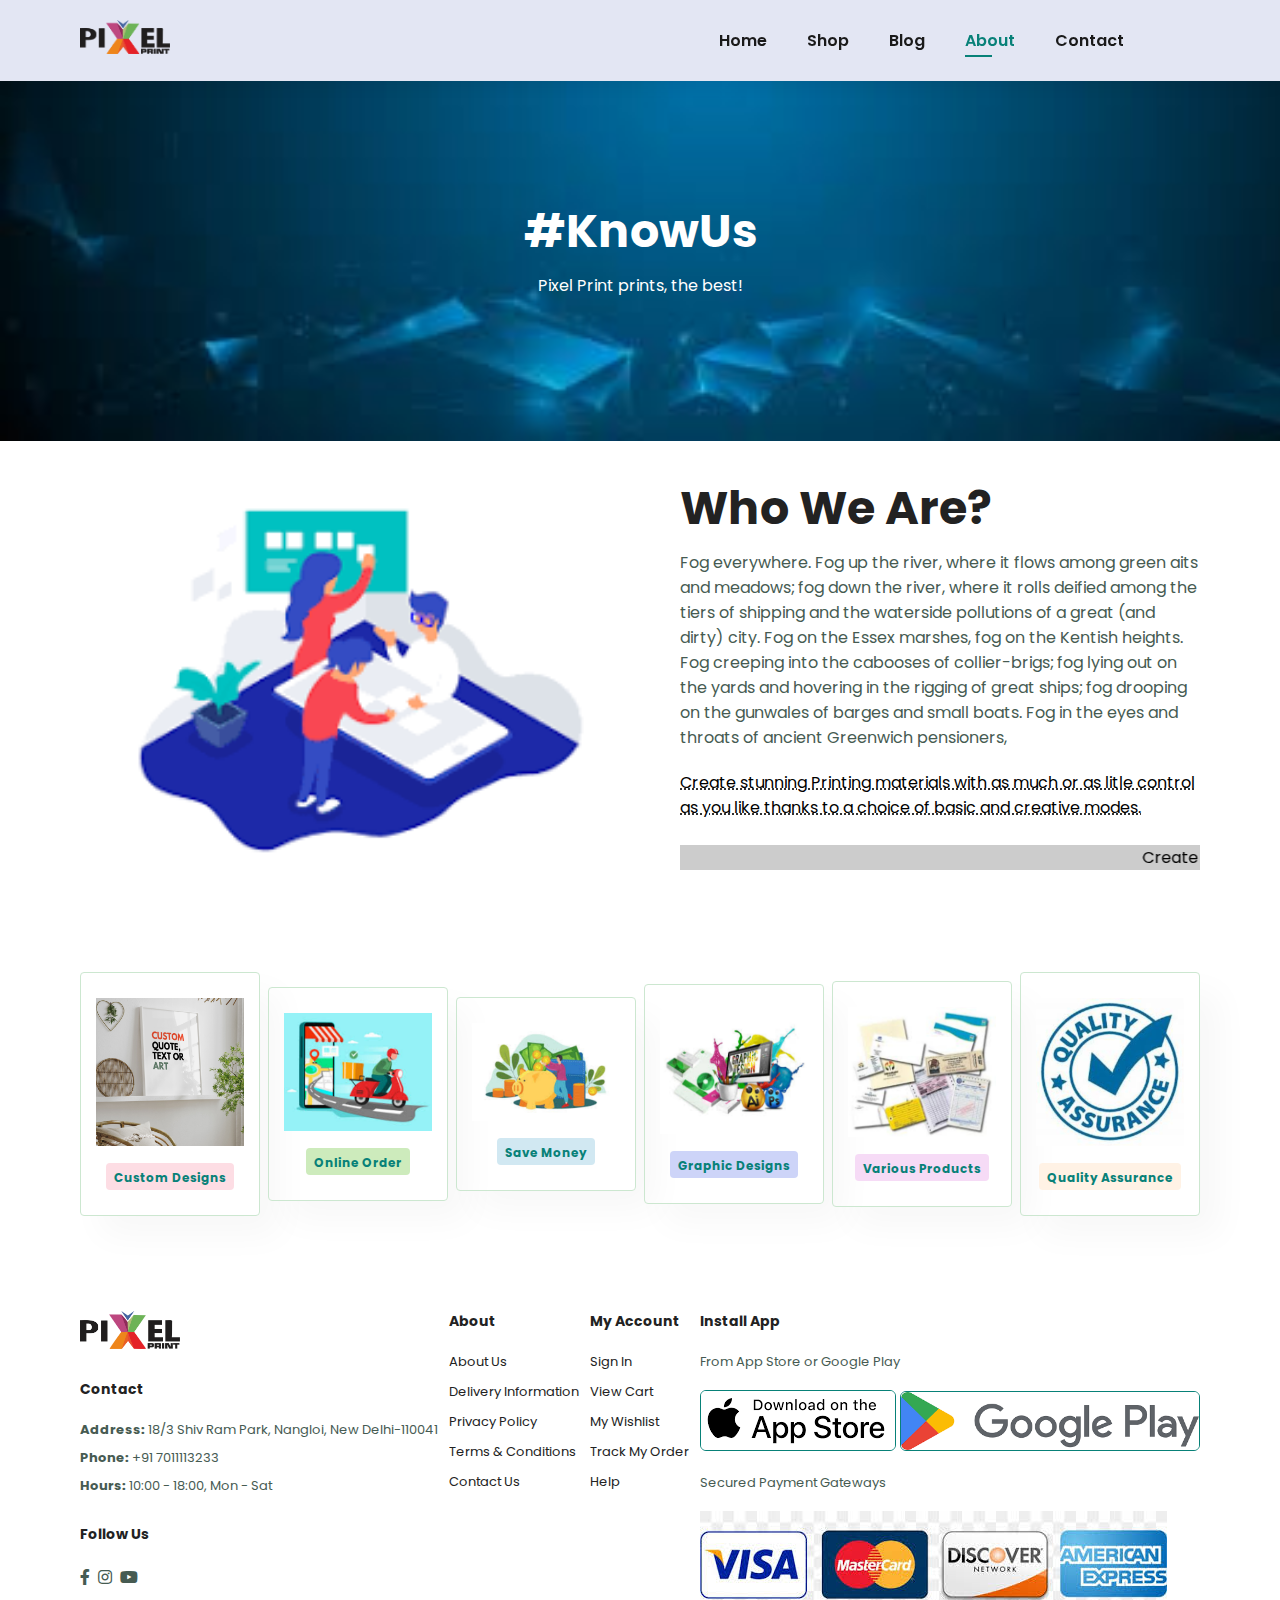
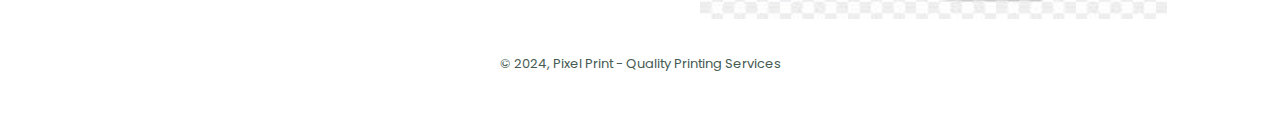
<file: about.html>
<!DOCTYPE html>
<html lang="en">

<head>
    <meta charset="UTF-8">
    <meta name="viewport" content="width=device-width, initial-scale=1.0">
    <title>Pixel Print</title>
    <link href="https://pro.fontawesome.com/releases/v5.10.0/css/all.css" rel="stylesheet">
    <link rel="stylesheet" href="style.css">
</head>

<body>
    <section id="header">
        <a href="#"><img src="images/PIXEL PRINT LOGO NEW.png" class="logo" alt=""></a>

        <div>
            <ul id="navbar">
                <li><a href="index.html">Home</a></li>
                <li><a href="shop.html">Shop</a></li>
                <li><a href="blog.html">Blog</a></li>
                <li><a class="active" href="about.html">About</a></li>
                <li><a href="contact.html">Contact</a></li>
                <li id="lg-bag"><a href="cart.html"><i class="far fa-shopping-bag"></i></a></li>
                <a href="#" id="close"><i class="far fa-times"></i></a>
            </ul>
        </div>
        <div id="mobile">
            <a href="cart.html"><i class="far fa-shopping-bag"></i></a>
            <i id="bar" class="fas fa-outdent"></i>
        </div>
    </section>

    <section id="page-header">
        <h2>#KnowUs</h2>
        <p>Pixel Print prints, the best!</p>
    </section>

    <section id="about-head" class="section-p1">
        <img src="images/abtus.png" alt="">
        <div>
            <h2>Who We Are?</h2>
            <p>Fog everywhere. Fog up the river, where it flows among green aits and meadows; fog down the river, where
                it rolls deified among the tiers of shipping and the waterside pollutions of a great (and dirty) city.
                Fog on the Essex marshes, fog on the Kentish heights. Fog creeping into the cabooses of collier-brigs;
                fog lying out on the yards and hovering in the rigging of great ships; fog drooping on the gunwales of
                barges and small boats. Fog in the eyes and throats of ancient Greenwich pensioners,</p>

            <abbr title="">Create stunning Printing materials with as much or as litle control as you like
                thanks to a choice of basic and creative modes.</abbr>

            <br><br>

            <marquee bgcolor="#ccc" loop="-1" scrollamout="5" width="100%">Create stunning Printing materials with as much or as litle control as you like
                thanks to a choice of basic and creative modes.</marquee>
        </div>
    </section>

    <!-- <section id="about-app" class="section-p1">
        <h1>Download Our <a href="#">App</a></h1>
        <div class="video">
            <video autoplay muted loop src=""></video>
        </div>
    </section> -->

    <section id="feature" class="section-p1">
        <div class="fe-box">
            <img src="images/features/f1.jpg" alt="">
            <h6>Custom Designs</h6>
        </div>
        <div class="fe-box">
            <img src="images/features/f2.jpg" alt="">
            <h6>Online Order</h6>
        </div>
        <div class="fe-box">
            <img src="images/features/f3.jpg" alt="">
            <h6>Save Money</h6>
        </div>
        <div class="fe-box">
            <img src="images/features/f4.jpg" alt="">
            <h6>Graphic Designs</h6>
        </div>
        <div class="fe-box">
            <img src="images/features/f5.jpg" alt="">
            <h6>Various Products</h6>
        </div>
        <div class="fe-box">
            <img src="images/features/f6.jpg" alt="">
            <h6>Quality Assurance</h6>
        </div>
    </section>

    <footer class="section-p1">
        <div class="col">
            <img class="logo" src="images/PIXEL PRINT LOGO NEW.png" alt="">
            <h4>Contact</h4>
            <p><strong>Address: </strong>18/3 Shiv Ram Park, Nangloi, New Delhi-110041</p>
            <p><strong>Phone: </strong>+91 7011113233</p>
            <p><strong>Hours: </strong>10:00 - 18:00, Mon - Sat</p>
            <div class="follow">
                <h4>Follow Us</h4>
                <div class="icon">
                    <i class="fab fa-facebook-f"></i>
                    <i class="fab fa-instagram"></i>
                    <i class="fab fa-youtube"></i>
                </div>
            </div>
        </div>

        <div class="col">
            <h4>About</h4>
            <a href="#">About Us</a>
            <a href="#">Delivery Information</a>
            <a href="#">Privacy Policy</a>
            <a href="#">Terms & Conditions</a>
            <a href="#">Contact Us</a>
        </div>

        <div class="col">
            <h4>My Account</h4>
            <a href="#">Sign In</a>
            <a href="#">View Cart</a>
            <a href="#">My Wishlist</a>
            <a href="#">Track My Order</a>
            <a href="#">Help</a>
        </div>

        <div class="col install">
            <h4>Install App</h4>
            <p>From App Store or Google Play</p>
            <div class="row">
                <img src="images/app.png" alt="">
                <img src="images/play.png" alt="" width="300px">
            </div>
            <p>Secured Payment Gateways</p>
            <img class="pay" src="images/pay.jpg" alt="">
        </div>

        <div class="copyright">
            <p>© 2024, Pixel Print - Quality Printing Services</p>
        </div>
    </footer>

    <script src="script.js"></script>
</body>

</html>
</file>
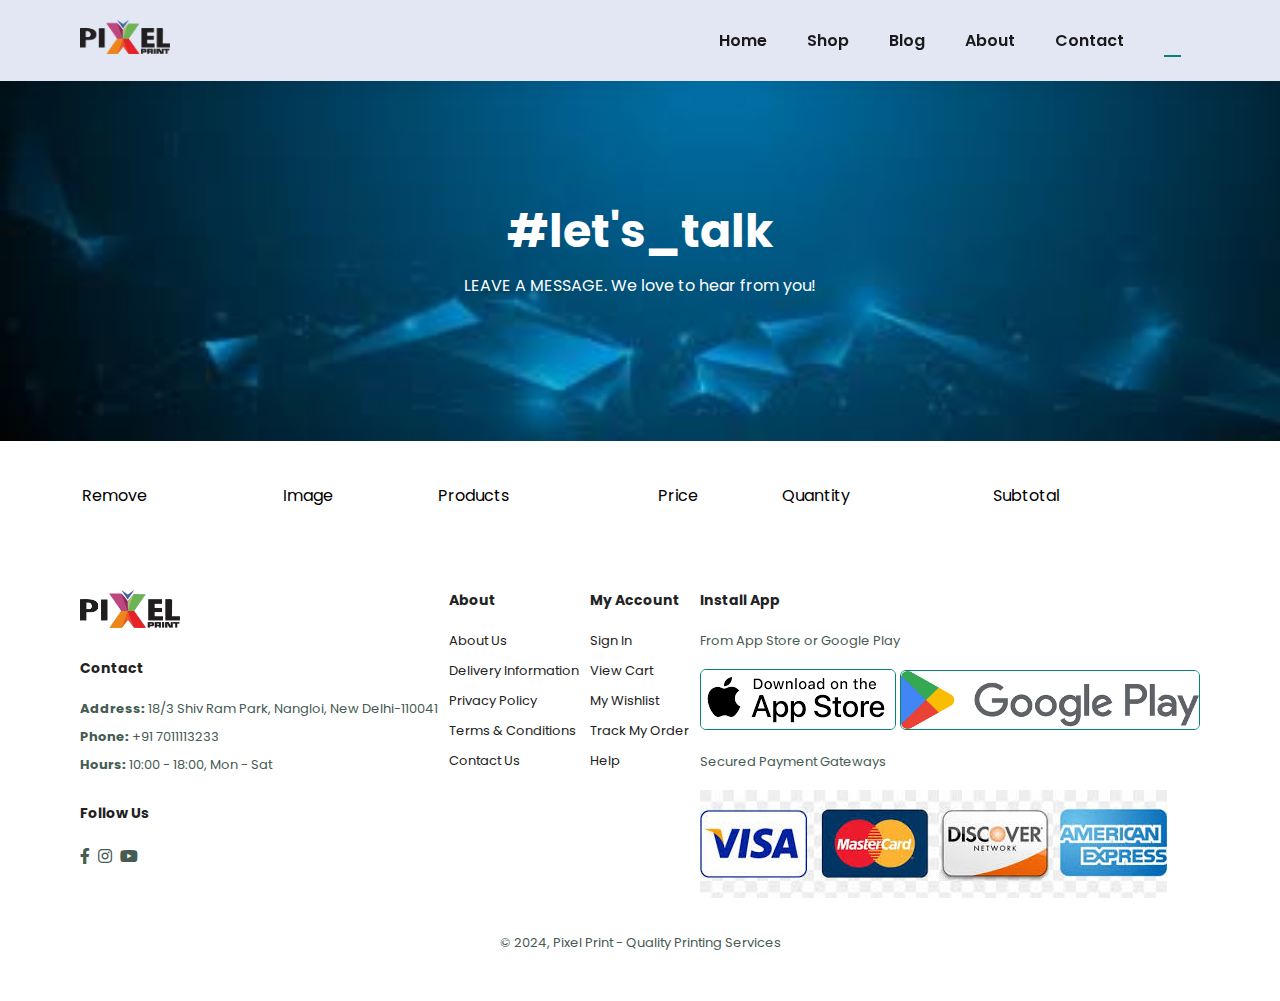
<file: cart.html>
<!DOCTYPE html>
<html lang="en">

<head>
    <meta charset="UTF-8">
    <meta name="viewport" content="width=device-width, initial-scale=1.0">
    <title>Pixel Print</title>
    <link href="https://pro.fontawesome.com/releases/v5.10.0/css/all.css" rel="stylesheet">
    <link rel="stylesheet" href="style.css">
</head>

<body>
    <section id="header">
        <a href="#"><img src="images/PIXEL PRINT LOGO NEW.png" class="logo" alt=""></a>

        <div>
            <ul id="navbar">
                <li><a href="index.html">Home</a></li>
                <li><a href="shop.html">Shop</a></li>
                <li><a href="blog.html">Blog</a></li>
                <li><a href="about.html">About</a></li>
                <li><a href="contact.html">Contact</a></li>
                <li id="lg-bag"><a class="active" href="cart.html"><i class="far fa-shopping-bag"></i></a></li>
                <a href="#" id="close"><i class="far fa-times"></i></a>
            </ul>
        </div>
        <div id="mobile">
            <a href="cart.html"><i class="far fa-shopping-bag"></i></a>
            <i id="bar" class="fas fa-outdent"></i>
        </div>
    </section>

    <section id="page-header">
        <h2>#let's_talk</h2>
        <p>LEAVE A MESSAGE. We love to hear from you!</p>
    </section>

    <section id="cart" class="section-p1">
        <table width="100%">
            <thead>
                <tr>
                    <td>Remove</td>
                    <td>Image</td>
                    <td>Products</td>
                    <td>Price</td>
                    <td>Quantity</td>
                    <td>Subtotal</td>
                </tr>
            </thead>
        </table>
    </section>

    <footer class="section-p1">
        <div class="col">
            <img class="logo" src="images/PIXEL PRINT LOGO NEW.png" alt="">
            <h4>Contact</h4>
            <p><strong>Address: </strong>18/3 Shiv Ram Park, Nangloi, New Delhi-110041</p>
            <p><strong>Phone: </strong>+91 7011113233</p>
            <p><strong>Hours: </strong>10:00 - 18:00, Mon - Sat</p>
            <div class="follow">
                <h4>Follow Us</h4>
                <div class="icon">
                    <i class="fab fa-facebook-f"></i>
                    <i class="fab fa-instagram"></i>
                    <i class="fab fa-youtube"></i>
                </div>
            </div>
        </div>

        <div class="col">
            <h4>About</h4>
            <a href="#">About Us</a>
            <a href="#">Delivery Information</a>
            <a href="#">Privacy Policy</a>
            <a href="#">Terms & Conditions</a>
            <a href="#">Contact Us</a>
        </div>

        <div class="col">
            <h4>My Account</h4>
            <a href="#">Sign In</a>
            <a href="#">View Cart</a>
            <a href="#">My Wishlist</a>
            <a href="#">Track My Order</a>
            <a href="#">Help</a>
        </div>

        <div class="col install">
            <h4>Install App</h4>
            <p>From App Store or Google Play</p>
            <div class="row">
                <img src="images/app.png" alt="">
                <img src="images/play.png" alt="" width="300px">
            </div>
            <p>Secured Payment Gateways</p>
            <img class="pay" src="images/pay.jpg" alt="">
        </div>

        <div class="copyright">
            <p>© 2024, Pixel Print - Quality Printing Services</p>
        </div>
    </footer>

    <script src="script.js"></script>
</body>

</html>
</file>
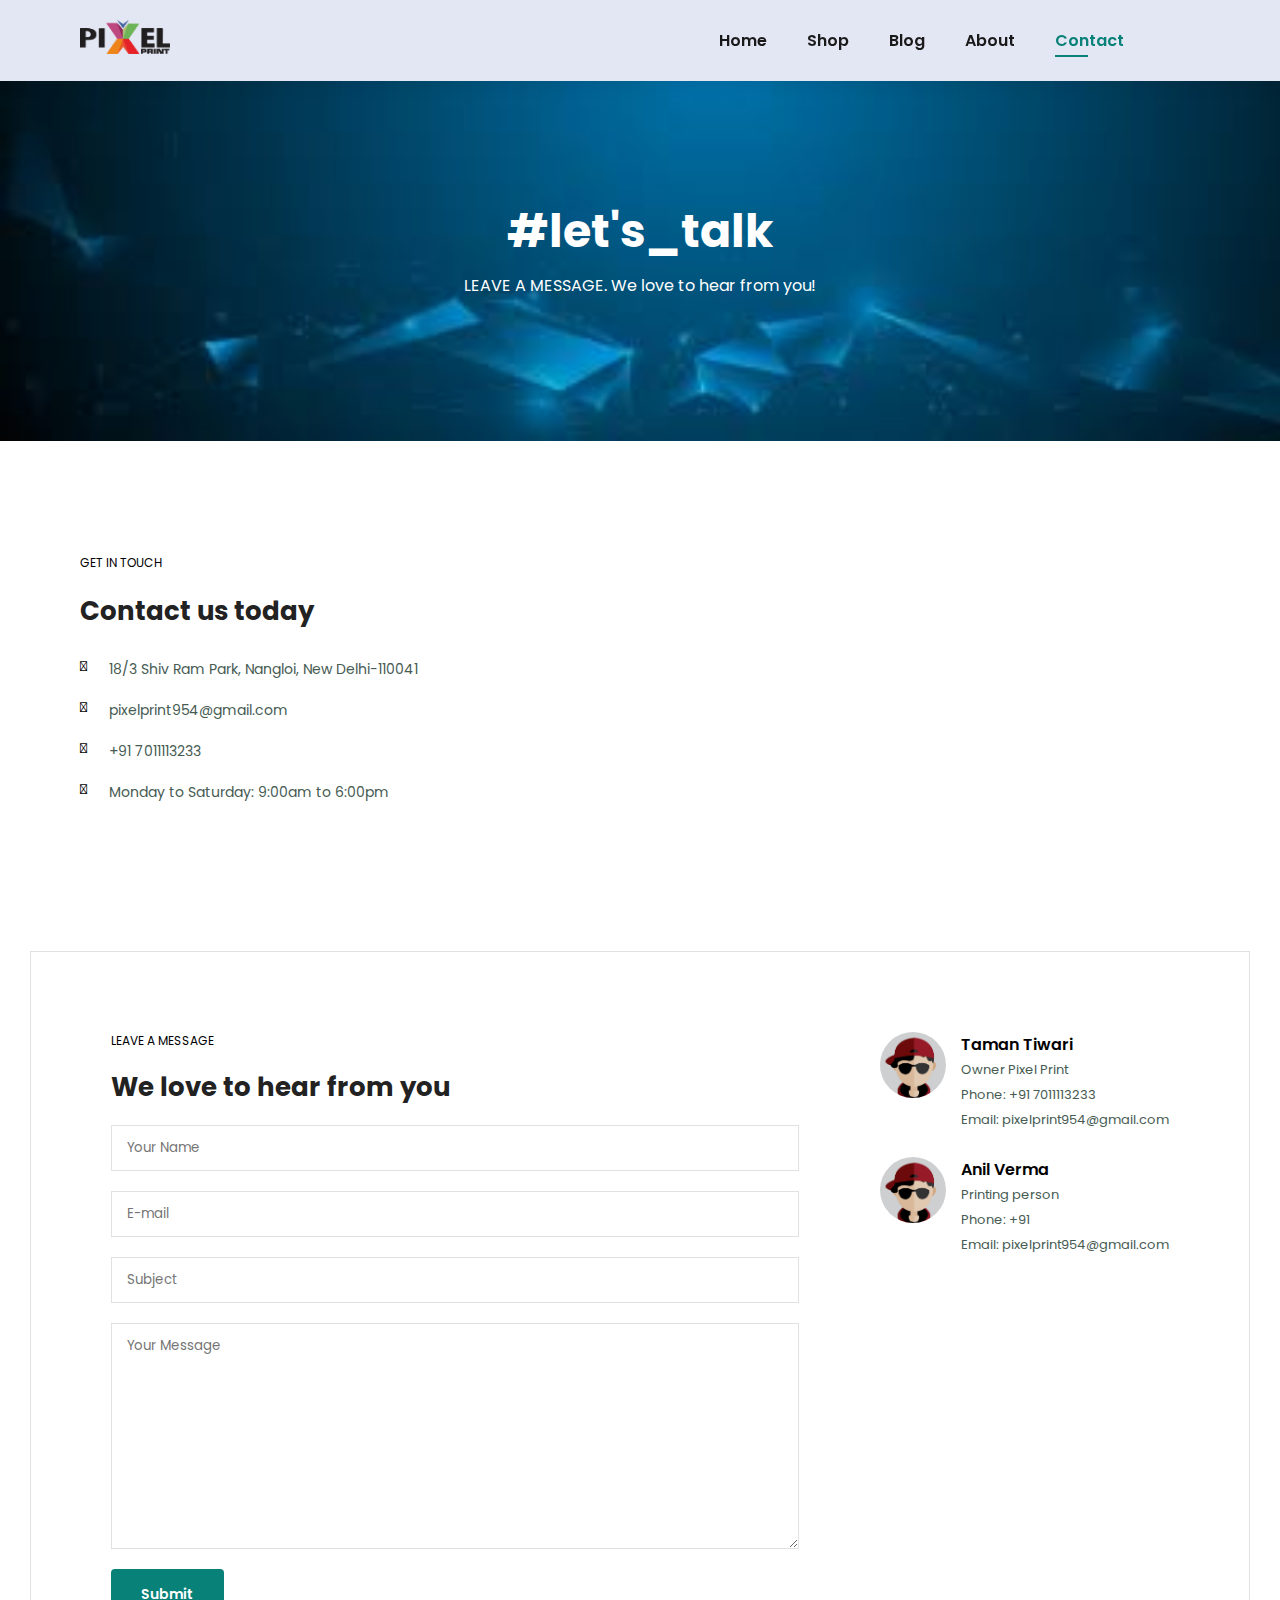
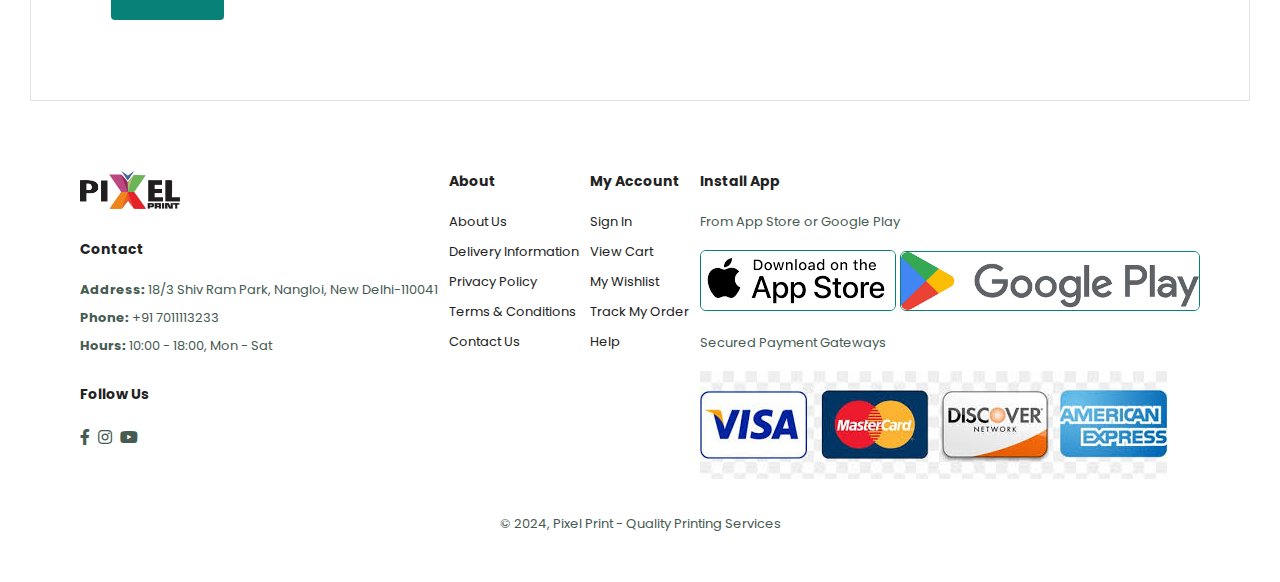
<file: contact.html>
<!DOCTYPE html>
<html lang="en">

<head>
    <meta charset="UTF-8">
    <meta name="viewport" content="width=device-width, initial-scale=1.0">
    <title>Pixel Print</title>
    <link href="https://pro.fontawesome.com/releases/v5.10.0/css/all.css" rel="stylesheet">
    <link rel="stylesheet" href="style.css">
</head>

<body>
    <section id="header">
        <a href="#"><img src="images/PIXEL PRINT LOGO NEW.png" class="logo" alt=""></a>

        <div>
            <ul id="navbar">
                <li><a href="index.html">Home</a></li>
                <li><a href="shop.html">Shop</a></li>
                <li><a href="blog.html">Blog</a></li>
                <li><a href="about.html">About</a></li>
                <li><a class="active" href="contact.html">Contact</a></li>
                <li id="lg-bag"><a href="cart.html"><i class="far fa-shopping-bag"></i></a></li>
                <a href="#" id="close"><i class="far fa-times"></i></a>
            </ul>
        </div>
        <div id="mobile">
            <a href="cart.html"><i class="far fa-shopping-bag"></i></a>
            <i id="bar" class="fas fa-outdent"></i>
        </div>
    </section>

    <section id="page-header">
        <h2>#let's_talk</h2>
        <p>LEAVE A MESSAGE. We love to hear from you!</p>
    </section>

    <section id="contact-details" class="section-p1">
        <div class="details">
            <span>GET IN TOUCH</span>
            <h2>Contact us today</h2>
            <div>
                <li>
                    <i class="fal fa-map"></i>
                    <p>18/3 Shiv Ram Park, Nangloi, New Delhi-110041</p>
                </li>
                <li>
                    <i class="fal fa-envelope"></i>
                    <p>pixelprint954@gmail.com</p>
                </li>
                <li>
                    <i class="fal fa-phone-alt"></i>
                    <p>+91 7011113233</p>
                </li>
                <li>
                    <i class="fal fa-clock"></i>
                    <p>Monday to Saturday: 9:00am to 6:00pm</p>
                </li>
            </div>
        </div>
        <div class="map">
            <iframe src="https://www.google.com/maps/embed?pb=!1m14!1m12!1m3!1d875.2102246795764!2d77.05281945221196!3d28.664482153328265!2m3!1f0!2f0!3f0!3m2!1i1024!2i768!4f13.1!5e0!3m2!1sen!2sin!4v1734606719631!5m2!1sen!2sin" width="600" height="450" style="border:0;" allowfullscreen="" loading="lazy" referrerpolicy="no-referrer-when-downgrade"></iframe>
        </div>
    </section>

    <section id="form-details">
        <form action="">
            <span>LEAVE A MESSAGE</span>
            <h2>We love to hear from you</h2>
            <input type="text" placeholder="Your Name">
            <input type="text" placeholder="E-mail">
            <input type="text" placeholder="Subject">
            <textarea name="" id="" cols="30" rows="10" placeholder="Your Message"></textarea>
            <button class="normal">Submit</button>
        </form>
        <div class="people">
            <div>
                <img src="images/person.jpg" alt="">
                <p><span>Taman Tiwari</span> Owner Pixel Print <br> Phone: +91 7011113233 <br> Email: pixelprint954@gmail.com</p>
            </div>
            <div>
                <img src="images/person.jpg" alt="">
                <p><span>Anil Verma</span> Printing person<br> Phone: +91 <br> Email: pixelprint954@gmail.com</p>
            </div>
        </div>
    </section>

    <footer class="section-p1">
        <div class="col">
            <img class="logo" src="images/PIXEL PRINT LOGO NEW.png" alt="">
            <h4>Contact</h4>
            <p><strong>Address: </strong>18/3 Shiv Ram Park, Nangloi, New Delhi-110041</p>
            <p><strong>Phone: </strong>+91 7011113233</p>
            <p><strong>Hours: </strong>10:00 - 18:00, Mon - Sat</p>
            <div class="follow">
                <h4>Follow Us</h4>
                <div class="icon">
                    <i class="fab fa-facebook-f"></i>
                    <i class="fab fa-instagram"></i>
                    <i class="fab fa-youtube"></i>
                </div>
            </div>
        </div>

        <div class="col">
            <h4>About</h4>
            <a href="#">About Us</a>
            <a href="#">Delivery Information</a>
            <a href="#">Privacy Policy</a>
            <a href="#">Terms & Conditions</a>
            <a href="#">Contact Us</a>
        </div>

        <div class="col">
            <h4>My Account</h4>
            <a href="#">Sign In</a>
            <a href="#">View Cart</a>
            <a href="#">My Wishlist</a>
            <a href="#">Track My Order</a>
            <a href="#">Help</a>
        </div>

        <div class="col install">
            <h4>Install App</h4>
            <p>From App Store or Google Play</p>
            <div class="row">
                <img src="images/app.png" alt="">
                <img src="images/play.png" alt="" width="300px">
            </div>
            <p>Secured Payment Gateways</p>
            <img class="pay" src="images/pay.jpg" alt="">
        </div>

        <div class="copyright">
            <p>© 2024, Pixel Print - Quality Printing Services</p>
        </div>
    </footer>

    <script src="script.js"></script>
</body>

</html>
</file>
<file: style.css>
@import url('https://fonts.googleapis.com/css2?family=Poppins:ital,wght@0,100;0,200;0,300;0,400;0,500;0,600;0,700;0,800;0,900;1,100;1,200;1,300;1,400;1,500;1,600;1,700;1,800;1,900&display=swap');
/* @import url('https://fonts.googleapis.com/css2?family=Rye&display=swap'); */

*{
    margin: 0;
    padding: 0;
    box-sizing: border-box;
    font-family: 'Poppins', serif;
}

h1{
    font-size: 50px;
    line-height: 64px;
    color: #222;
}

h2{
    font-size: 46px;
    line-height: 54px;
    color: #222;
}

h4{
    font-size: 20px;
    color: #222;
}

h6{
    font-weight: 700;
    font-size: 12px;
}

p{
    font-size: 16px;
    color: #465b52;
    margin: 15px 0 20px 0;
}

.section-p1{
    padding: 40px 80px;
}

.section-m1{
    margin: 40px 0;
}

button.normal{
    font-size: 14px;
    font-weight: 600;
    padding: 15px 30px;
    color: #000;
    background-color: #fff;
    border-radius: 4px;
    cursor: pointer;
    border: none;
    outline: none;
    transition: 0.2s;
}
.logo{
    width: 90px;
}

body{
    width: 100%;
}

/* Header Start */
#header{
    display: flex;
    align-items: center;
    justify-content: space-between;
    padding: 20px 80px;
    background: #E3E6F3;
    box-shadow: 0 5px 15px rgba(0, 0, 0, 0.06);
    z-index: 999;
    position: sticky;
    top: 0;
    left: 0;
}

#navbar{
    display: flex;
    align-items: center;
    justify-content: center;
}

#navbar li{
    list-style: none;
    padding: 0 20px;
    position: relative;
}

#navbar li a{
    text-decoration: none;
    font-size: 16px;
    font-weight: 600;
    color: #1a1a1a;
    transition: 0.3s linear;
}
#navbar li a:hover,
#navbar li a.active{
    color: #088178;
}
#navbar li a.active::after,
#navbar li a:hover::after{
    content: "";
    width: 30%;
    height: 2px;
    background: #088178;
    position: absolute;
    bottom: -4px;
    left: 20px;
}
#mobile{
    display: none;
    align-items: center;
}
#close{
    display: none;
}

/* Home Page */
#hero{
    background-image: url("images/hero2.png");
    height: 90vh;
    width: 100%;
    background-position: top 25% right 0;
    background-size: cover;
    padding: 0 80px;
    display: flex;
    flex-direction: column;
    align-items: flex-start;
    justify-content: center;
}
#hero h4{
    padding-bottom: 15px;
}
#hero h1{
    color: #088178;
}
#hero button{
    background-image: url("images/button.jpg");
    background-color: transparent;
    color: #088178;
    border: 0;
    padding: 14px 80px 14px 65px;
    background-repeat: no-repeat;
    cursor: pointer;
    font-weight: 700;
    font-size: 15px;
}

#feature{
    display: flex;
    align-items: center;
    justify-content: space-between;
    flex-wrap: wrap;
}
#feature .fe-box{
    width: 180px;
    text-align: center;
    padding: 25px 15px;
    box-shadow: 20px 20px 34px rgba(0, 0, 0, 0.03);
    border: 1px solid #cce7d0;
    border-radius: 4px;
    margin: 15px 0;
}
#feature .fe-box:hover{
    box-shadow: 10px 10px 54px rgba(70, 62, 221, 0.1);   
}
#feature .fe-box img{
    width: 100%;
    margin-bottom: 10px;
}
#feature .fe-box h6{
    display: inline-block;
    padding: 9px 8px 6px 8px;
    line-height: 1;
    border-radius: 4px;
    color: #088178;
    background-color: #fddde4;
}
#feature .fe-box:nth-child(2) h6{
    background-color: #cdebbc;
}
#feature .fe-box:nth-child(3) h6{
    background-color: #d1e8f2;
}
#feature .fe-box:nth-child(4) h6{
    background-color: #cdd4f8;
}
#feature .fe-box:nth-child(5) h6{
    background-color: #f6dbf6;
}
#feature .fe-box:nth-child(6) h6{
    background-color: #fff2e5;
}

#product1{
    text-align: center;
}
#product1 .pro-container{
    display: flex;
    justify-content: space-between;
    padding-top: 20px;
    flex-wrap: wrap;
}
#product1 .pro{
    width: 23%;
    min-width: 250px;
    padding: 10px 12px;
    border: 1px solid #cce7d0;
    border-radius: 25px;
    cursor: pointer;
    box-shadow: 20px 20px 30px rgba(0, 0, 0, 0.02);
    margin: 15px 0;
    transition: 0.2s ease;
    position: relative;
}
#product1 .pro:hover{
    box-shadow: 20px 20px 30px rgba(0, 0, 0, 0.06);
}
#product1 .pro img{
    width: 100%;
    border-radius: 20px;
}
#product1 .pro .des{
    text-align: start;
    padding: 10px 0;
}
#product1 .pro .des span{
    color: #606063;
    font-size: 12px;
}
#product1 .pro .des h5{
    padding-top: 7px;
    color: #1a1a1a;
    font-size: 14px;
}
#product1 .pro .des i{
    font-size: 12px;
    color: rgb(243, 181, 25);
}
#product1 .pro .des h4{
    padding-top: 7px;
    font-size: 15px;
    font-weight: 700;
    color: #088178;
}
#product1 .pro .cart{
    width: 40px;
    height: 40px;
    line-height: 40px;
    border-radius: 50px;
    background-color: #e8f6ea;
    font-weight: 500;
    color: #088178;
    border: 1px solid #cce7d0;
    position: absolute;
    bottom: 20px;
    right: 10px;
}

#banner{
    display: flex;
    flex-direction: column;
    justify-content: center;
    align-items: center;
    text-align: center;
    background-image: url("images/weban.jpg");
    width: 100%;
    height: 40vh;
    background-size: cover;
    background-position: center;
}
#banner h4{
    color: #fff;
    font-size: 16px;
}
#banner h2{
    color: #fff;
    font-size: 30px;
    padding: 10px 0;
}
#banner h2 span{
    color: #dcef36;
}
#banner button:hover{
    background: #088178;
    color: #fff;
}

footer{
    display: flex;
    flex-wrap: wrap;
    justify-content: space-between;
}
footer .col{
    display: flex;
    flex-direction: column;
    align-items: flex-start;
    margin-bottom: 20px;
}
footer .logo{
    width: 100px;
    margin-bottom: 30px;
}
footer h4{
    font-size: 14px;
    padding-bottom: 20px;
}
footer p{
    font-size: 13px;
    margin: 0 0 8px 0;
}
footer a{
    font-size: 13px;
    text-decoration: none;
    color: #222;
    margin-bottom: 10px;
}
footer .follow{
    margin-top: 20px;
}
footer .follow i{
    color: #465b52;
    padding-right: 4px;
    cursor: pointer;
}
footer .install .row img{
    border: 1px solid #088178;
    border-radius: 6px;
}
footer .install img{
    margin: 10px 0 15px 0;
}
footer .follow i:hover,
footer a:hover{
    color: #088178;
}
footer .copyright{
    width: 100%;
    text-align: center;
}

/* Shop page */
#page-header{
    background-image: url("images/weban2.jpg");
    width: 100%;
    height: 40vh;
    background-size: cover;
    display: flex;
    justify-content: center;
    text-align: center;
    flex-direction: column;
    padding: 14px;
}
#page-header h2,
#page-header p{
    color: #fff;
}
#pagination{
    text-align: center;
}
#pagination a{
    text-decoration: none;
    background-color: #088178;
    padding: 15px 20px;
    border-radius: 4px;
    color: #fff;
    font-weight: 600;
}
#pagination a i{
    font-size: 16px;
    font-weight: 600;
}

/* Single Product */
#prodetails{
    display: flex;
    margin-top: 20px;
}
#prodetails .single-pro-image{
    width: 40%;
    margin-right: 50px;
}
.small-img-group{
    display: flex;
    justify-content: space-between;
}
.small-img-col{
    flex-basis: 24%;
    cursor: pointer;
}
#prodetails .single-pro-details{
    width: 50%;
    padding-top: 30px;
}
#prodetails .single-pro-details h4{
    padding: 40px 0 20px 0;
}
#prodetails .single-pro-details h2{
    font-size: 26px;
}
#prodetails .single-pro-details select{
    display: block;
    padding: 5px 10px;
    margin-bottom: 10px;
}
#prodetails .single-pro-details input{
    width: 50px;
    height: 47px;
    padding-left: 10px;
    font-size: 16px;
    margin-right: 10px;
}
#prodetails .single-pro-details input:focus{
    outline: none;
}
#prodetails .single-pro-details button{
    background-color: #088178;
    color: #fff;
}
#prodetails .single-pro-details span{
    display: block;
    line-height: 25px;
}

/* Blog Page */
#blog{
    padding: 150px 150px 0 150px;
}
#blog .blog-box{
    display: flex;
    align-items: center;
    width: 100%;
    position: relative;
    padding-bottom: 90px;
}
#blog .blog-img{
    width: 50%;
    margin-right: 40px;
}
#blog img{
    width: 100%;
    height: 300px;
    object-fit: cover;
}
#blog .blog-details{
    width: 50%;
}
#blog .blog-details a{
    text-decoration: none;
    font-size: 11px;
    color: #000;
    font-weight: 700;
    position: relative;
    transition: 0.3s;
}
#blog .blog-details a::after{
    content: "";
    width: 50px;
    height: 1px;
    background-color: #000;
    position: absolute;
    top: 4px;
    right: -60px;
}
#blog .blog-details a:hover{
    color: #088178;
}
#blog .blog-details a:hover::after{
    background-color: #088178;
}
#blog .blog-box h1{
    position: absolute;
    top: -40px;
    left: 0;
    font-size: 70px;
    font-weight: 700;
    color: #c9cbce;
    z-index: -9;
}

/* About Page */
#about-head{
    display: flex;
    align-items: center;
}
#about-head img{
    width: 50%;
    height: auto;
}
#about-head div{
    width: 50%;
    padding-left: 40px;
}

/* Contact Page */
#contact-details{
    display: flex;
    align-items: center;
    justify-content: space-between;
}
#contact-details .details{
    width: 40%;
}
#contact-details .details span,
#form-details form span{
    font-size: 12px;
}
#contact-details .details h2,
#form-details form h2{
    font-size: 26px;
    line-height: 35px;
    padding: 20px 0;
}
#contact-details .details li{
    list-style: none;
    display: flex;
    padding: 10px 0;
}
#contact-details .details li i{
    font-size: 14px;
    padding-right: 22px;
}
#contact-details .details li p{
    margin: 0;
    font-size: 14px;
}
#contact-details .map{
    width: 55%;
    height: 400px;
}
#contact-details iframe{
    width: 100%;
    height: 100%;
}
#form-details{
    display: flex;
    justify-content: space-between;
    margin: 30px;
    padding: 80px;
    border: 1px solid #e1e1e1;
}
#form-details form{
    width: 65%;
    display: flex;
    flex-direction: column;
    align-items: flex-start;
}
#form-details form input,
#form-details form textarea{
    width: 100%;
    padding: 12px 15px;
    outline: none;
    margin-bottom: 20px;
    border: 1px solid #e1e1e1;
}
#form-details form button{
    background-color: #088178;
    color: #fff;
}
#form-details .people div{
    padding-bottom: 25px;
    display: flex;
    align-items: flex-start;
}
#form-details .people div img{
    width: 66px;
    height: 66px;
    object-fit: cover;
    margin-right: 15px;
    border-radius: 50px;
}
#form-details .people div p{
    margin: 0;
    font-size: 13px;
    line-height: 25px;  
}
#form-details .people div p span{
    display: block;
    font-size: 16px;
    font-weight: 600;
    color: #000;
}

/* Media Query */
@media (max-width:799px) {
    .section-p1{
        padding: 40px;
    }
    #navbar{
    display: flex;
    flex-direction: column;
    align-items: flex-start;
    justify-content: flex-start;
    position: fixed;
    top: 0;
    right: -300px;
    height: 100vh;
    width: 300px;
    background-color: #E3E6F3;
    box-shadow: 0 40px 60px rgba(0, 0, 0, 0.1);
    padding: 80px 0 0 10px;
    transition: 0.3s;
    }
    #navbar.active{
        right: 0px;
    }
    #navbar li{
        margin-bottom: 25px;
    }
    #mobile{
        display: flex;
        align-items: center;
    }
    #mobile i{
        color: #1a1a1a;
        font-size: 24px;
        padding-left: 20px;
    }
    #close{
        display: initial;
        position: absolute;
        top: 30px;
        left: 30px;
        color: #222;
        font-size: 24px;
    }
    #lg-bag{
        display: none;
    }

    #hero{
        height: 70vh;
        padding: 0 80px;
        background-position: top 30% right 50%;
    }
    #feature{
        justify-content: center;
    }
    #feature .fe-box{
        margin: 15px;
    }
    #product1 .pro-container{
        justify-content: center;
    }
    #product1 .pro{
        margin: 15px;
    }
    #banner{
        height: 20vh;
    }

    /* Contact Page */
    #form-details{
        padding: 40px;
    }
    #form-details form{
        width: 50%;
    }
}
@media (max-width: 477px) {
    .section-p1{
        padding: 20px;
    }
    #header{
        padding: 10px 30px;
    }
    h1{
        font-size: 38px;
    }
    h2{
        font-size: 32px;
    }
    #hero{
        padding: 0 20px;
        background-position: 55%;
    }
    #feature{
        justify-content: space-between;
    }
    #feature .fe-box{
        width: 155px;
        margin: 0 0 15px 0;
    }
    #product1 .pro{
        width: 100%;
    }
    #banner{
        height: 40vh;
    }
    footer .install .pay{
        width: 250px;
    }

    /* Single Product */
    #prodetails{
        display: flex;
        flex-direction: column;
    }
    #prodetails .single-pro-image{
        width: 100%;
        margin-right: 0px;
    }
    #prodetails .single-pro-details{
        width: 100%;
    }

    /* Blog Page */
    #blog{
        padding: 100px 20px 0 20px;
    }
    #blog .blog-box{
        display: flex;
        flex-direction: column;
        align-items: flex-start;
    }
    #blog .blog-img{
        width: 100%;
        margin-right: 0px;
    }
    #blog .blog-details{
        width: 100%;
    }

    /* About Page */
    #about-head{
        flex-direction: column;
    }
    #about-head img{
        width: 100%;
        margin-bottom: 20px;
    }
    #about-head div{
        width: 100%;
        padding-left: 0px;
    }

    /* Contact Page */
    #contact-details{
        flex-direction: column;
    }
    #contact-details .details{
        width: 100%;
        margin-bottom: 30px;
    }
    #contact-details .map{
        width: 100%;
    }
    #form-details{
        margin: 10px;
        padding: 30px 10px;
        flex-wrap: wrap;
    }
    #form-details form{
        width: 100%;
        margin-bottom: 30px
    }
}
</file>
